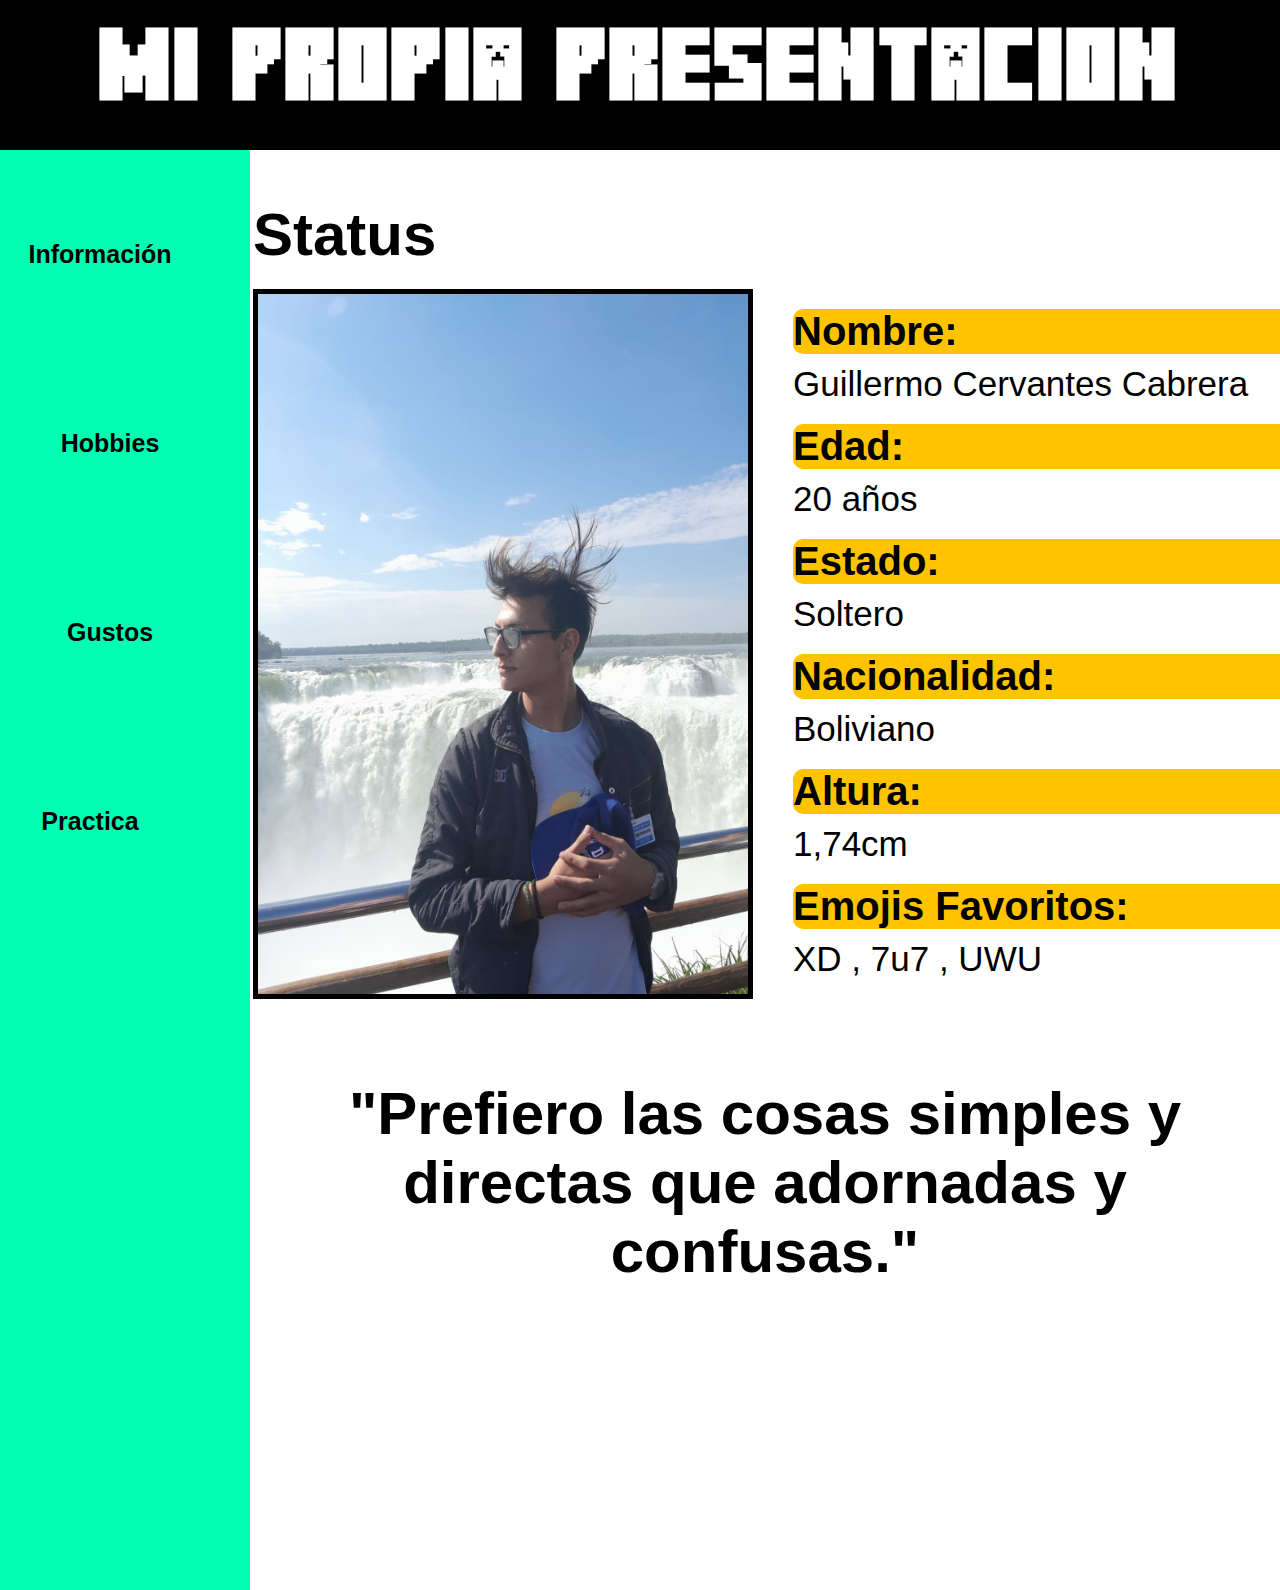
<file: guillermo_cervantes/src/index.html>
<!DOCTYPE html>
<html lang="en">
<head>
    <meta charset="UTF-8">
    <meta http-equiv="X-UA-Compatible" content="IE=edge">
    <meta name="viewport" content="width=device-width, initial-scale=1.0">
    <title>MY PRESENTATION XD</title>

    <link rel="stylesheet" href="../src/estilos/estilo.css">
</head>

<header class="titulo">
    <h1>Mi propia presentacion</h1>
</header>

<body>
    <section class="barra">
        <div class="rectangulo">
            <div>
                <button>
                    <strong>
                        <a href="../src/Informacion/index.html">Información</a>
                    </strong>
                </button>
            </div>
            <div>
                <button>
                    <strong><a href="../src/hobbies/hobbies.html">Hobbies</a></strong>
                </button>
            </div>
            <div>
                <button>
                    <strong>
                        <a href="../src/gustos/index.html"> Gustos</a>
                    </strong>
                </button>
            </div>
            <div>
                <button>
                    <strong>
                        <a href="../src/Practicas/grid_musica/index.html">Practica</a>
                    </strong>
                </button>
            </div>
        </div>
        <section class="contenido">
            <h2>Status</h2>
            <main class="status">
                <img src="../src/Fotos/foto_guille.jpeg">
                <div class="texto">
                    <h3><strong>Nombre: </strong></h3>
                    <p>Guillermo Cervantes Cabrera</p>
                    <h3><strong>Edad: </strong></h3>
                    <p>20 años</p>
                    <h3><strong>Estado: </strong></h3>
                    <p>Soltero</p>
                    <h3><strong>Nacionalidad: </strong></h3>
                    <p> Boliviano</p>
                    <h3><strong>Altura: </strong></h3>
                    <p>1,74cm</p>
                    <h3><strong>Emojis Favoritos: </strong></h3>
                    <p>XD , 7u7 , UWU</p>
                </div>
            </main>
            <H3 class="frase">
                "Prefiero las cosas simples y directas que adornadas y confusas."
            </H3>
        </section>
    </section>
</body>
</html>
</file>
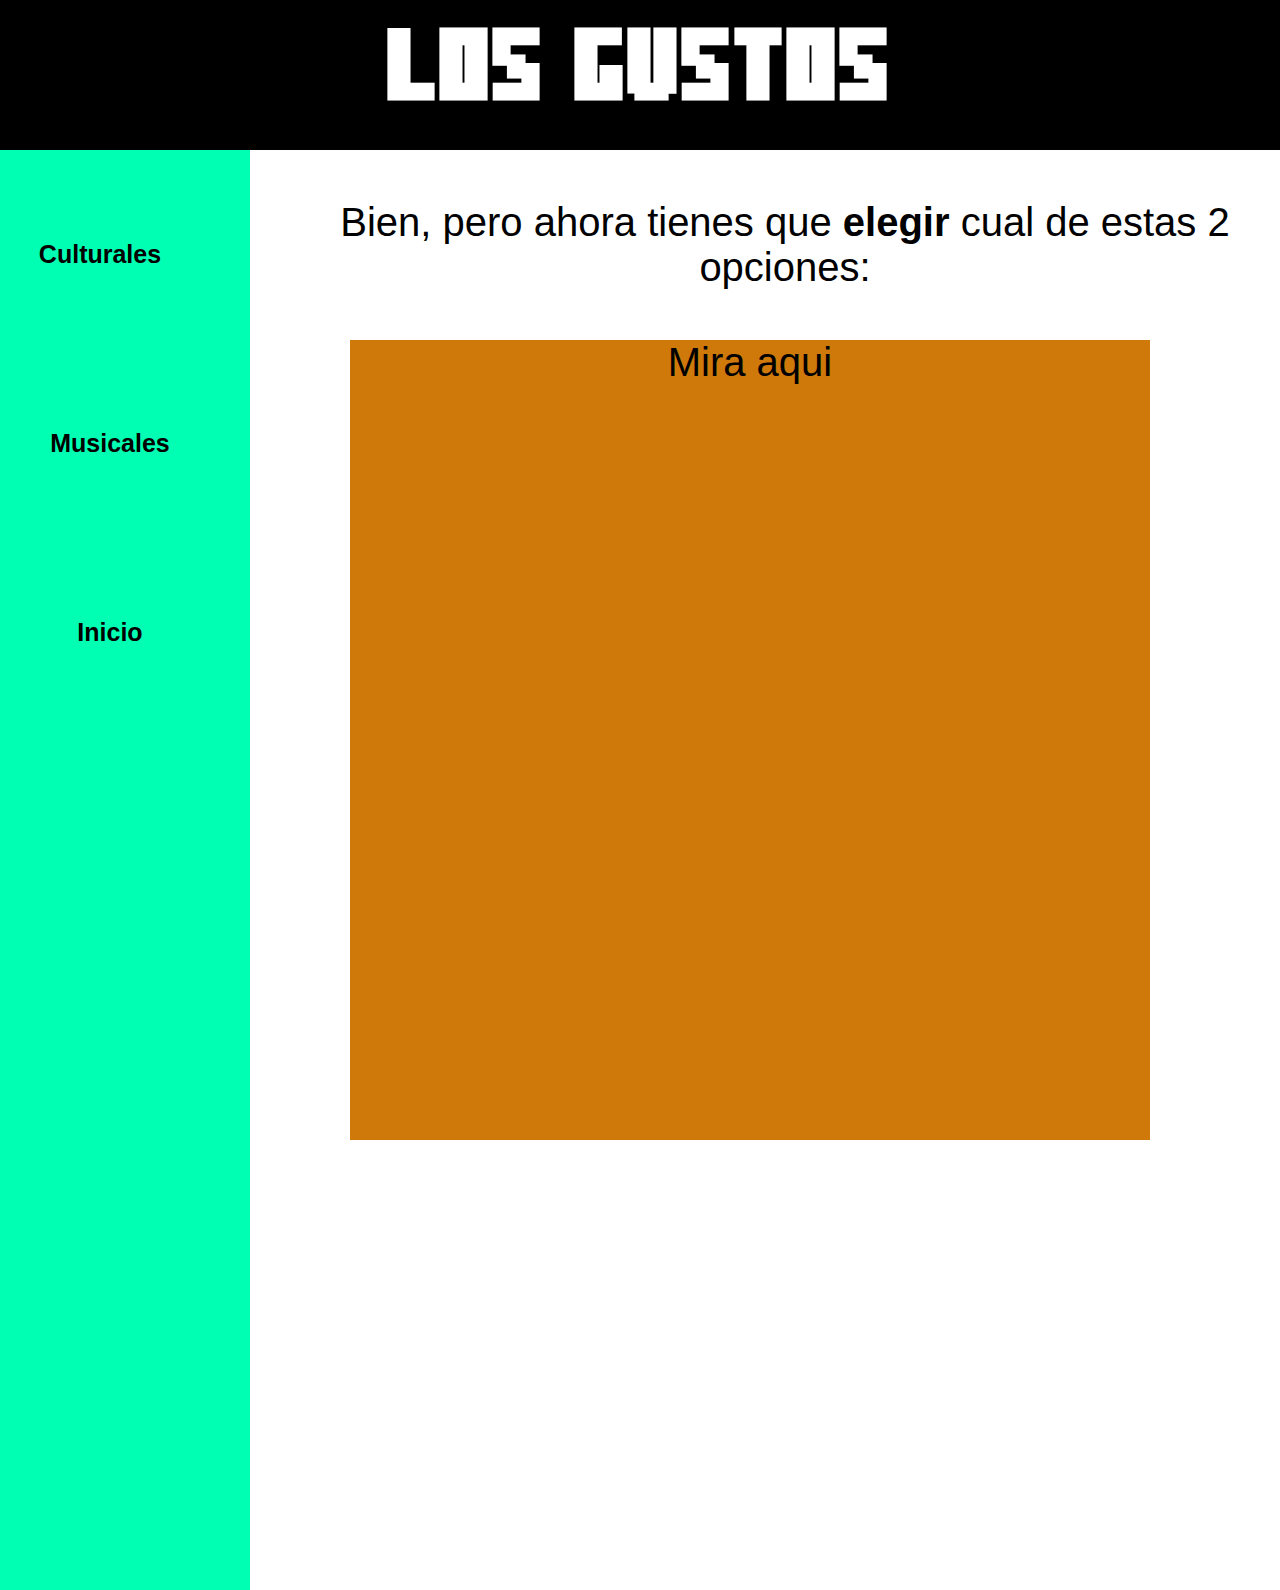
<file: guillermo_cervantes/src/gustos/index.html>
<!DOCTYPE html>
<html lang="en">
<head>
    <meta charset="UTF-8">
    <meta http-equiv="X-UA-Compatible" content="IE=edge">
    <meta name="viewport" content="width=device-width, initial-scale=1.0">
    <title>Hay que rico mis gustos</title>

    <link rel="stylesheet" href="../estilos/estilo.css">
</head>

<header class="titulo">
    <h1>Los gustos</h1>
</header>

<body>
    <section class="barra">
        <div class="rectangulo">
            <div>
                <button>
                    <strong>
                        <a href="../gustos/culturales.html">Culturales</a>
                    </strong>
                </button>
            </div>
            <div>
                <button>
                    <strong>
                        <a href="../gustos/musicales.html"> Musicales</a>
                    </strong>
                </button>
            </div>
            <div>
                <button>
                    <strong>
                        <a href="../../src/index.html"> Inicio</a>
                    </strong>
                </button>
            </div>
        </div>
        <section class="contenido1">
            <main>
                <p>Bien, pero ahora tienes que <strong>elegir</strong> cual de estas 2 opciones:</p>
                <div class="apunta">
                    <p>Mira aqui</p>
                </div>
            </main>
        </section>
    </section>
</body>
</html>
</file>
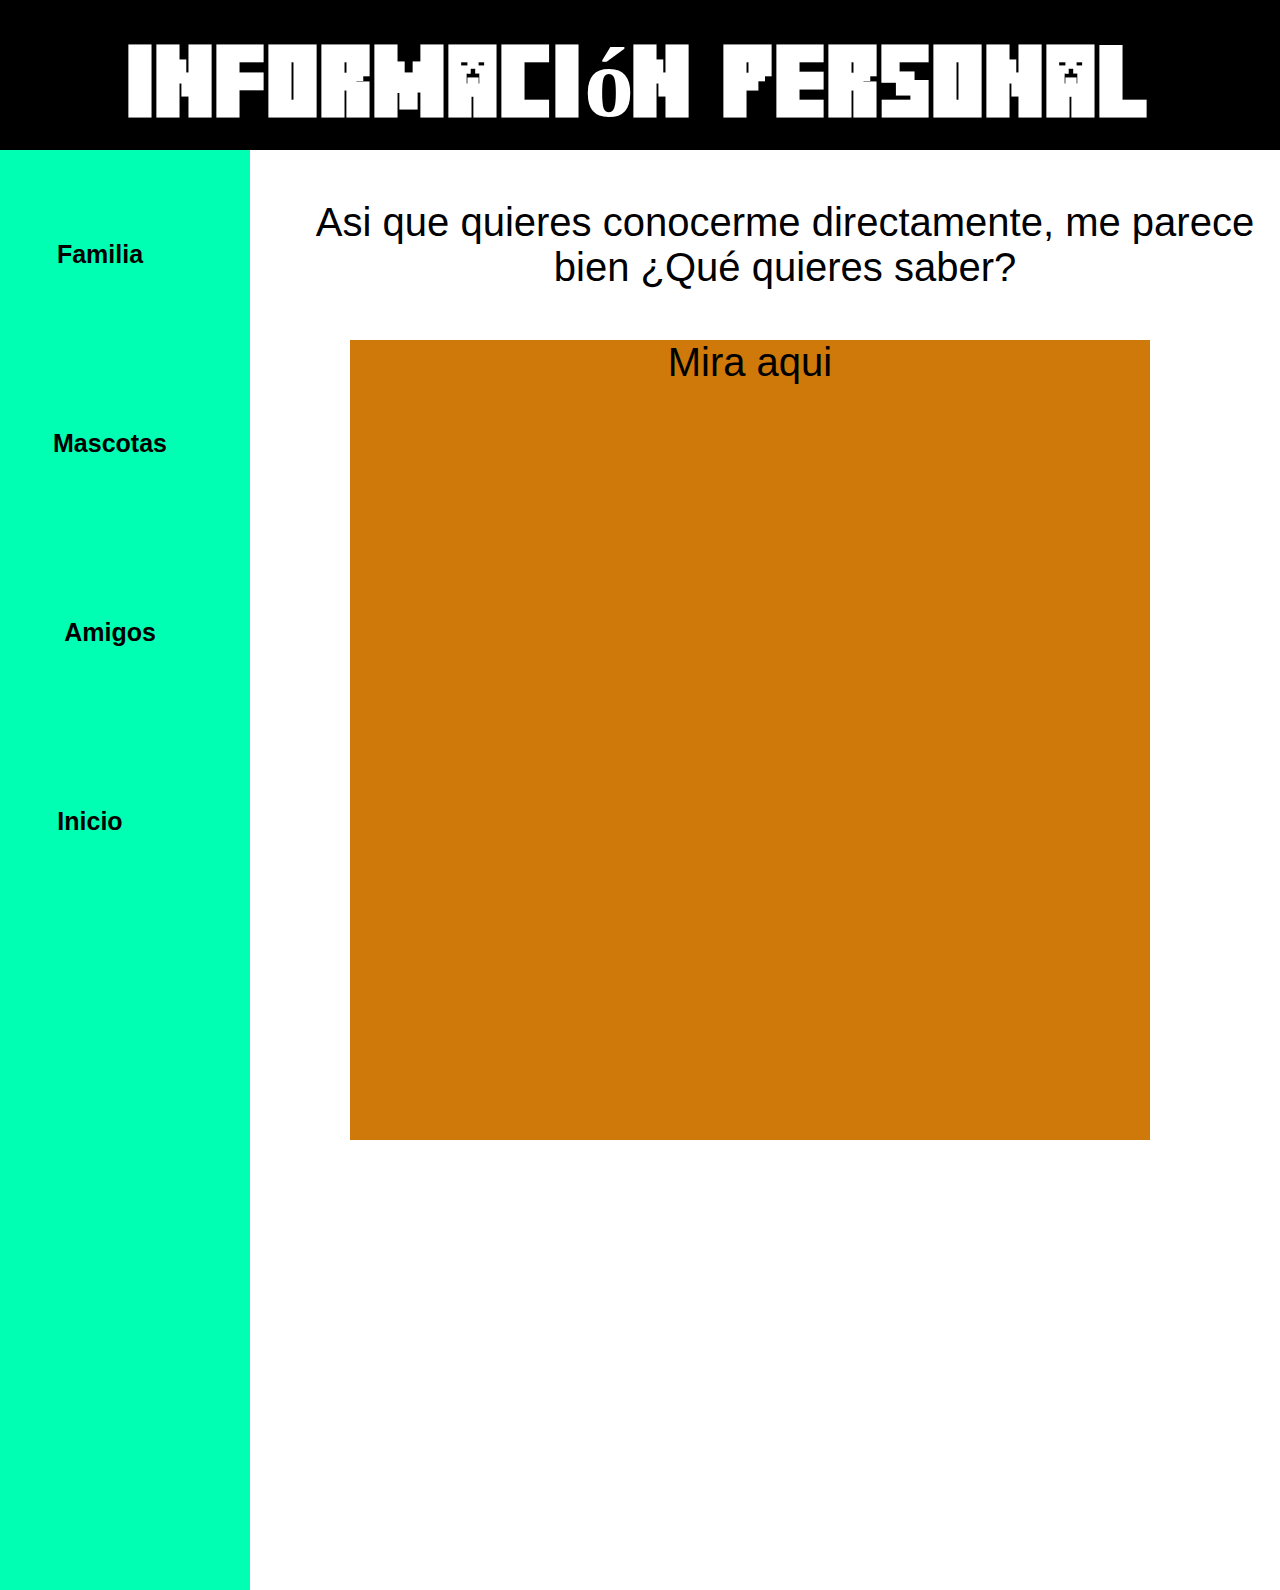
<file: guillermo_cervantes/src/Informacion/index.html>
<!DOCTYPE html>
<html lang="en">
<head>
    <meta charset="UTF-8">
    <meta http-equiv="X-UA-Compatible" content="IE=edge">
    <meta name="viewport" content="width=device-width, initial-scale=1.0">
    <title>Informacion Personal</title>

    <link rel="stylesheet" href="../estilos/estilo.css">
</head>

<header class="titulo">
    <h1>Información personal</h1>
</header>

<body>
    <section class="barra">
        <div class="rectangulo">
            <div>
                <button>
                    <strong>
                        <a href="../Informacion/familia.html">Familia</a>
                    </strong>
                </button>
            </div>
            <div>
                <button>
                    <strong><a href="../Informacion/mascotas.html">Mascotas</a></strong>
                </button>
            </div>
            <div>
                <button>
                    <strong>
                        <a href="../Informacion/amigos.html"> Amigos</a>
                    </strong>
                </button>
            </div>
            <div>
                <button>
                    <strong>
                        <a href="../../src/index.html"> Inicio</a>
                    </strong>
                </button>
            </div>
        </div>
        <section class="contenido1">
            <main>
                <p>Asi que quieres conocerme directamente, me parece bien ¿Qué quieres saber?</p>
                <div class="apunta">
                    <p>Mira aqui</p>
                </div>
            </main>
        </section>
    </section>
</body>
</html>
</file>
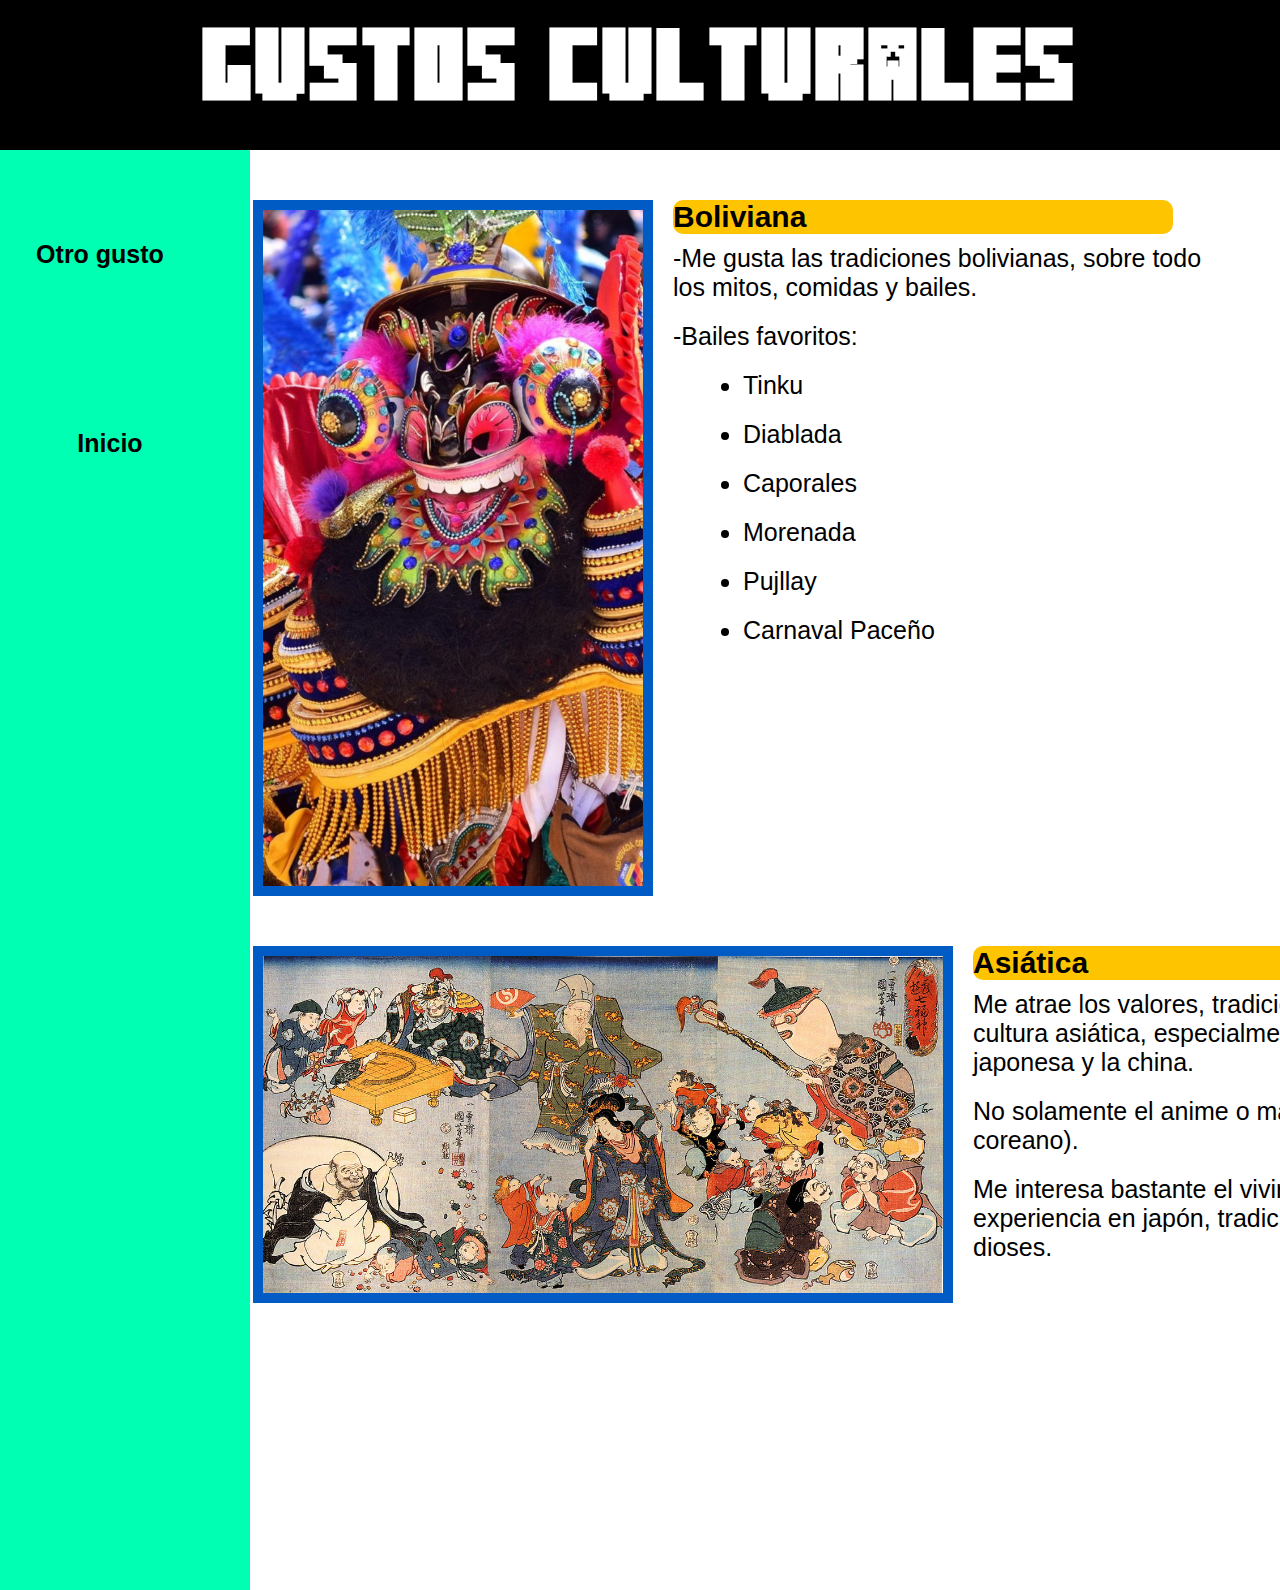
<file: guillermo_cervantes/src/gustos/culturales.html>
<!DOCTYPE html>
<html lang="en">
<head>
    <meta charset="UTF-8">
    <meta http-equiv="X-UA-Compatible" content="IE=edge">
    <meta name="viewport" content="width=device-width, initial-scale=1.0">
    <title>gustos_culturales</title>

    <link rel="stylesheet" href="../estilos/estilo.css">
</head>

<header class="titulo">
    <h1>Gustos Culturales</h1>
</header>

<body>
    <section class="barra">
        <div class="rectangulo">
            <div>
                <button>
                    <strong>
                        <a href="../gustos/index.html">Otro gusto</a>
                    </strong>
                </button>
            </div>
            <div>
                <button>
                    <strong><a href="../../src/index.html">Inicio</a></strong>
                </button>
            </div>
        </div>
        <section class="contenido">
            <main class="cultural">
                <div class="grupo">
                    <img class="moreno" src="../Fotos/día_de_la_morenada.jpg" alt="">
                    <div class="texto">
                        <h3>Boliviana</h3>
                        <p>-Me gusta las tradiciones bolivianas, sobre todo los mitos, comidas y bailes.</p>
                        <p>-Bailes favoritos: </p>
                        <ul>
                            <li>Tinku</li>
                            <li>Diablada</li>
                            <li>Caporales</li>
                            <li>Morenada</li>
                            <li>Pujllay</li>
                            <li>Carnaval Paceño</li>
                        </ul>
                    </div>
                </div>
                          
                <div class="grupo">
                    <img class="asia" src="../Fotos/Dioses de la fortuna.jpg" alt="">
                    <div class="texto">
                        <h3>Asiática</h3>
                        <p>Me atrae los valores, tradiciones de la cultura asiática, especialmente la japonesa y la china.</p>
                        <p>No solamente el anime o manhwa(comic coreano).</p>
                        <p>Me interesa bastante el vivir verdadera experiencia en japón, tradiciones y dioses.</p>
                    </div>      
                </div>
            </main>
        </section>
    </section>
</body>
</html>
</file>
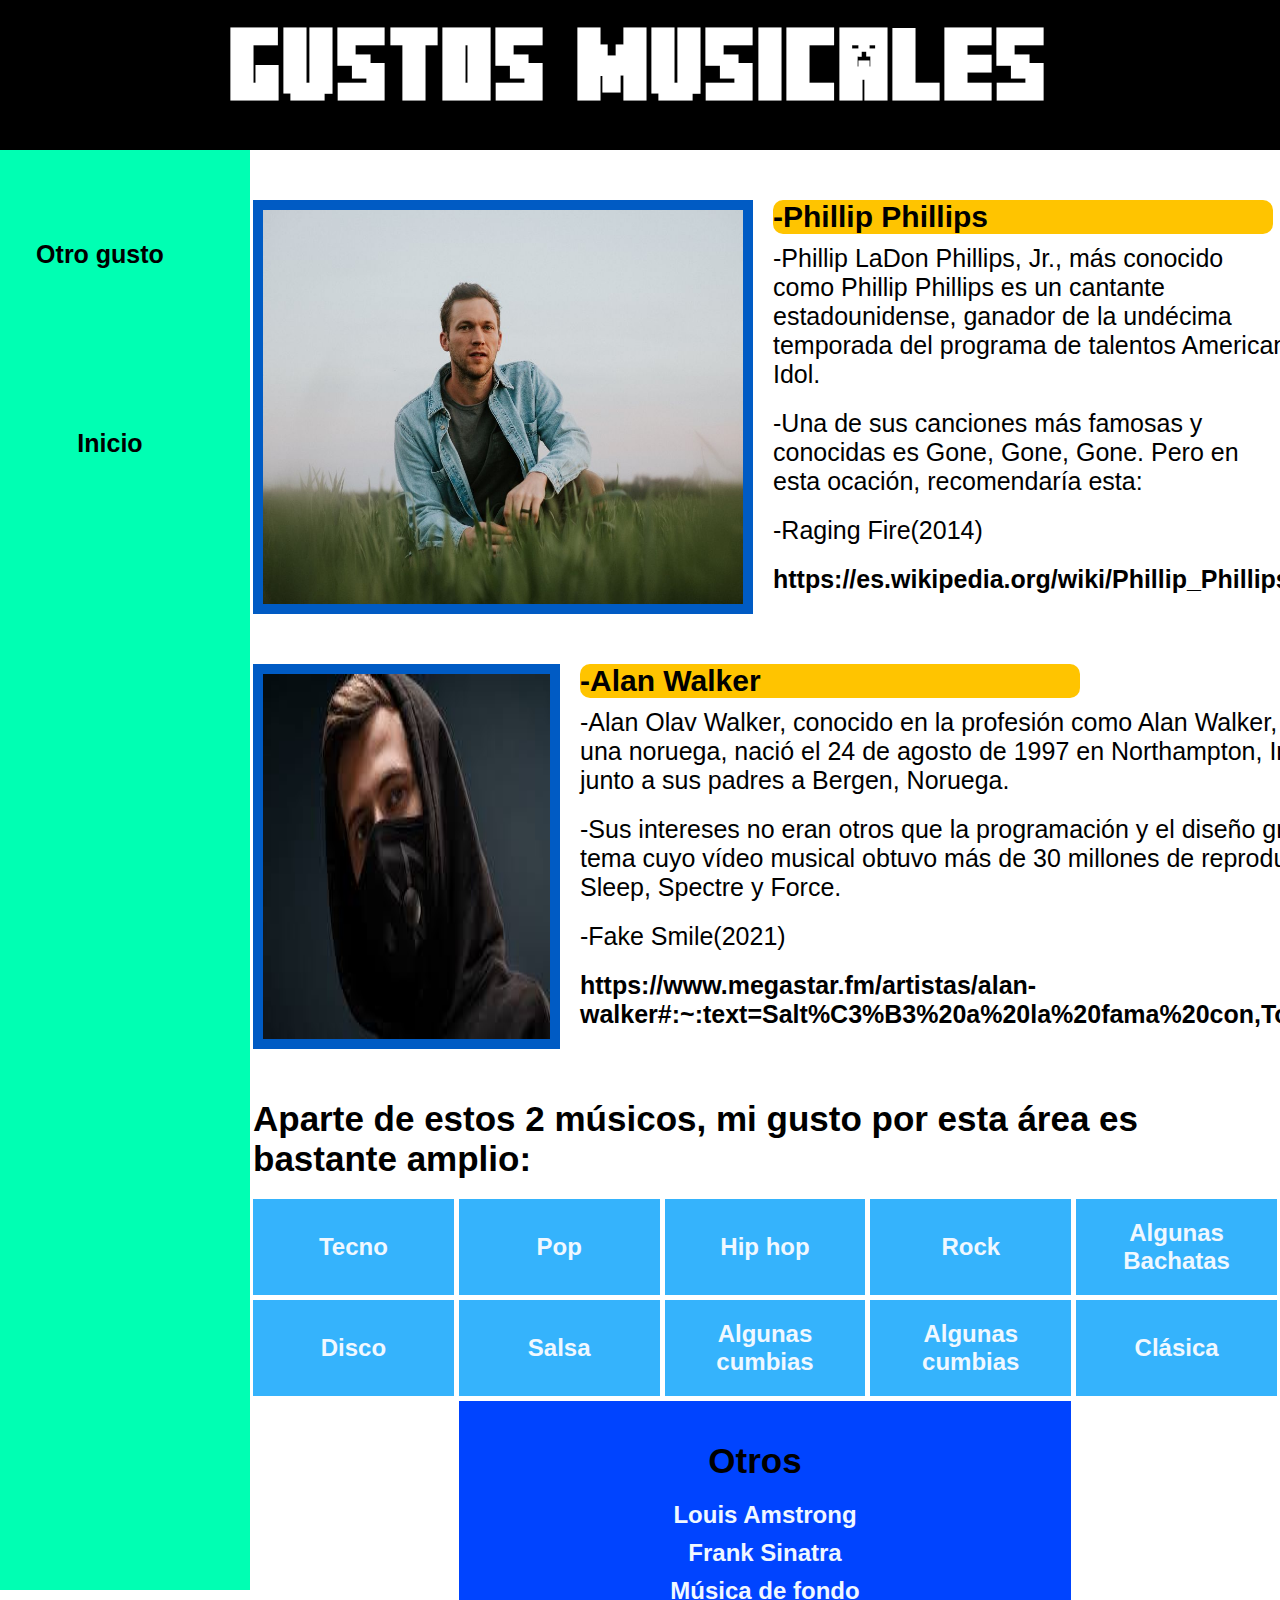
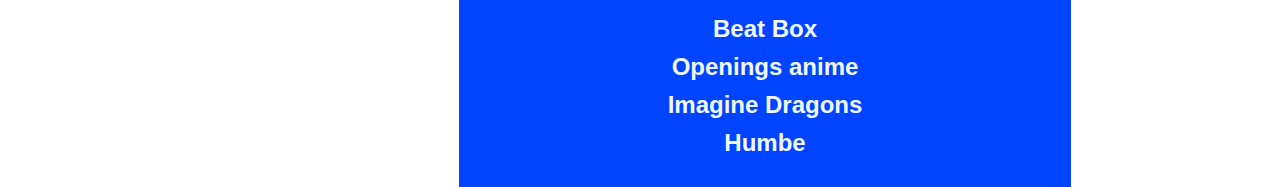
<file: guillermo_cervantes/src/gustos/musicales.html>
<!DOCTYPE html>
<html lang="en">
<head>
    <meta charset="UTF-8">
    <meta http-equiv="X-UA-Compatible" content="IE=edge">
    <meta name="viewport" content="width=device-width, initial-scale=1.0">
    <title>gustos_musicales</title>

    <link rel="stylesheet" href="../estilos/estilo.css">
</head>

<header class="titulo">
    <h1>Gustos Musicales</h1>
</header>

<body>
    <section class="barra">
        <div class="rectangulo">
            <div>
                <button>
                    <strong>
                        <a href="../gustos/index.html">Otro gusto</a>
                    </strong>
                </button>
            </div>
            <div>
                <button>
                    <strong>
                        <a href="../../src/index.html"> Inicio</a>
                    </strong>
                </button>
            </div>
        </div>
        <section class="contenido">
            <main class="musical">
                    <div class="grupo">
                        <img class="phil" src="../Fotos/Phillip-Phillips-announcement.jpg">
                        <div class="texto">
                            <h3>-Phillip Phillips</h3>
                            <p>-Phillip LaDon Phillips, Jr., más conocido como Phillip Phillips es un cantante estadounidense, ganador de la undécima temporada del programa de talentos American Idol.</p>
                            <p>-Una de sus canciones más famosas y conocidas es Gone, Gone, Gone. Pero en esta ocación, recomendaría esta: </p>
                            <p>-Raging Fire(2014)</p></li>
                            <p><strong>https://es.wikipedia.org/wiki/Phillip_Phillips</strong></p>
                        </div>
                    </div>
                    
                    <div class="grupo">
                        <img class="alan" src="../Fotos/alan2.jpg">
                        <div class="texto">
                            <h3>-Alan Walker</h3>
                            <p>-Alan Olav Walker, conocido en la profesión como Alan Walker, es DJ y productor, hijo de un británico y de una noruega, nació el 24 de agosto de 1997 en Northampton, Inglaterra. Con dos años de edad se trasladó junto a sus padres a Bergen, Noruega.</p>
                            <p>-Sus intereses no eran otros que la programación y el diseño gráfico. Finalmente Saltó a la fama con Alone, tema cuyo vídeo musical obtuvo más de 30 millones de reproducciones. A este se sumaron Sing Me To Sleep, Spectre y Force.</p>
                            <p>-Fake Smile(2021)</p>
                            <p><strong>https://www.megastar.fm/artistas/alan-walker#:~:text=Salt%C3%B3%20a%20la%20fama%20con,To%20Sleep%2C%20Spectre%20y%20Force.</strong></p>
                        </div>
                    </div>        
            </main>
            <h3>Aparte de estos 2 músicos, mi gusto por esta área es bastante amplio:</h3>
                <section class="grilla1">
                    <div>
                        <a href="https://www.youtube.com/watch?v=yU0tnrEk8H4">Tecno</a>
                    </div>
                    <div>
                        <a href="https://www.youtube.com/watch?v=QNJL6nfu__Q">Pop</a>
                    </div>
                    <div>
                        <a href="https://www.youtube.com/watch?v=nWAGLkyxQG0">Hip hop</a>
                    </div>
                    <div>
                        <a href="https://www.youtube.com/watch?v=v2AC41dglnM">Rock</a>
                    </div>
                    <div>
                        <a href="https://www.youtube.com/watch?v=OST41MmjdTQ">Algunas Bachatas</a>
                    </div>
                    <div>
                        <a href="https://www.youtube.com/watch?v=god7hAPv8f0">Disco</a>
                    </div>
                    <div>
                        <a href="https://www.youtube.com/watch?v=HOXSmcAx8Fo">Salsa</a>
                    </div>
                    <div>
                        <a href="https://www.youtube.com/watch?v=SAsUsZ15RW0">Algunas cumbias</a>
                    </div>
                    <div>
                        <a href="https://www.youtube.com/watch?v=nxXvOEPsE0s">Algunas cumbias</a>
                    </div>
                    <div>
                        <a href="https://www.youtube.com/watch?v=3ZltabzNSDs">Clásica</a>
                    </div>
                    <div>
                        <h3>Otros</h3>
                        <a href="https://www.youtube.com/watch?v=rBrd_3VMC3c&list=RDrBrd_3VMC3c&start_radio=1">Louis Amstrong</a>
                        <a href="https://www.youtube.com/watch?v=ZEcqHA7dbwM">Frank Sinatra</a>
                        <a href="https://www.youtube.com/watch?v=b4eQmzliFt4">Música de fondo</a>
                        <a href="https://www.youtube.com/watch?v=66bFqTcRhlA">Beat Box</a>
                        <a href="https://www.youtube.com/watch?v=2Z9hOlrdjYo">Openings anime</a>
                        <a href="https://www.youtube.com/watch?v=fKopy74weus">Imagine Dragons</a>
                        <a href="https://www.youtube.com/watch?v=e2c8NkNY41U">Humbe</a>
                    </div>
                </section>
        </section>
    </section>
</body>
</html>
</file>
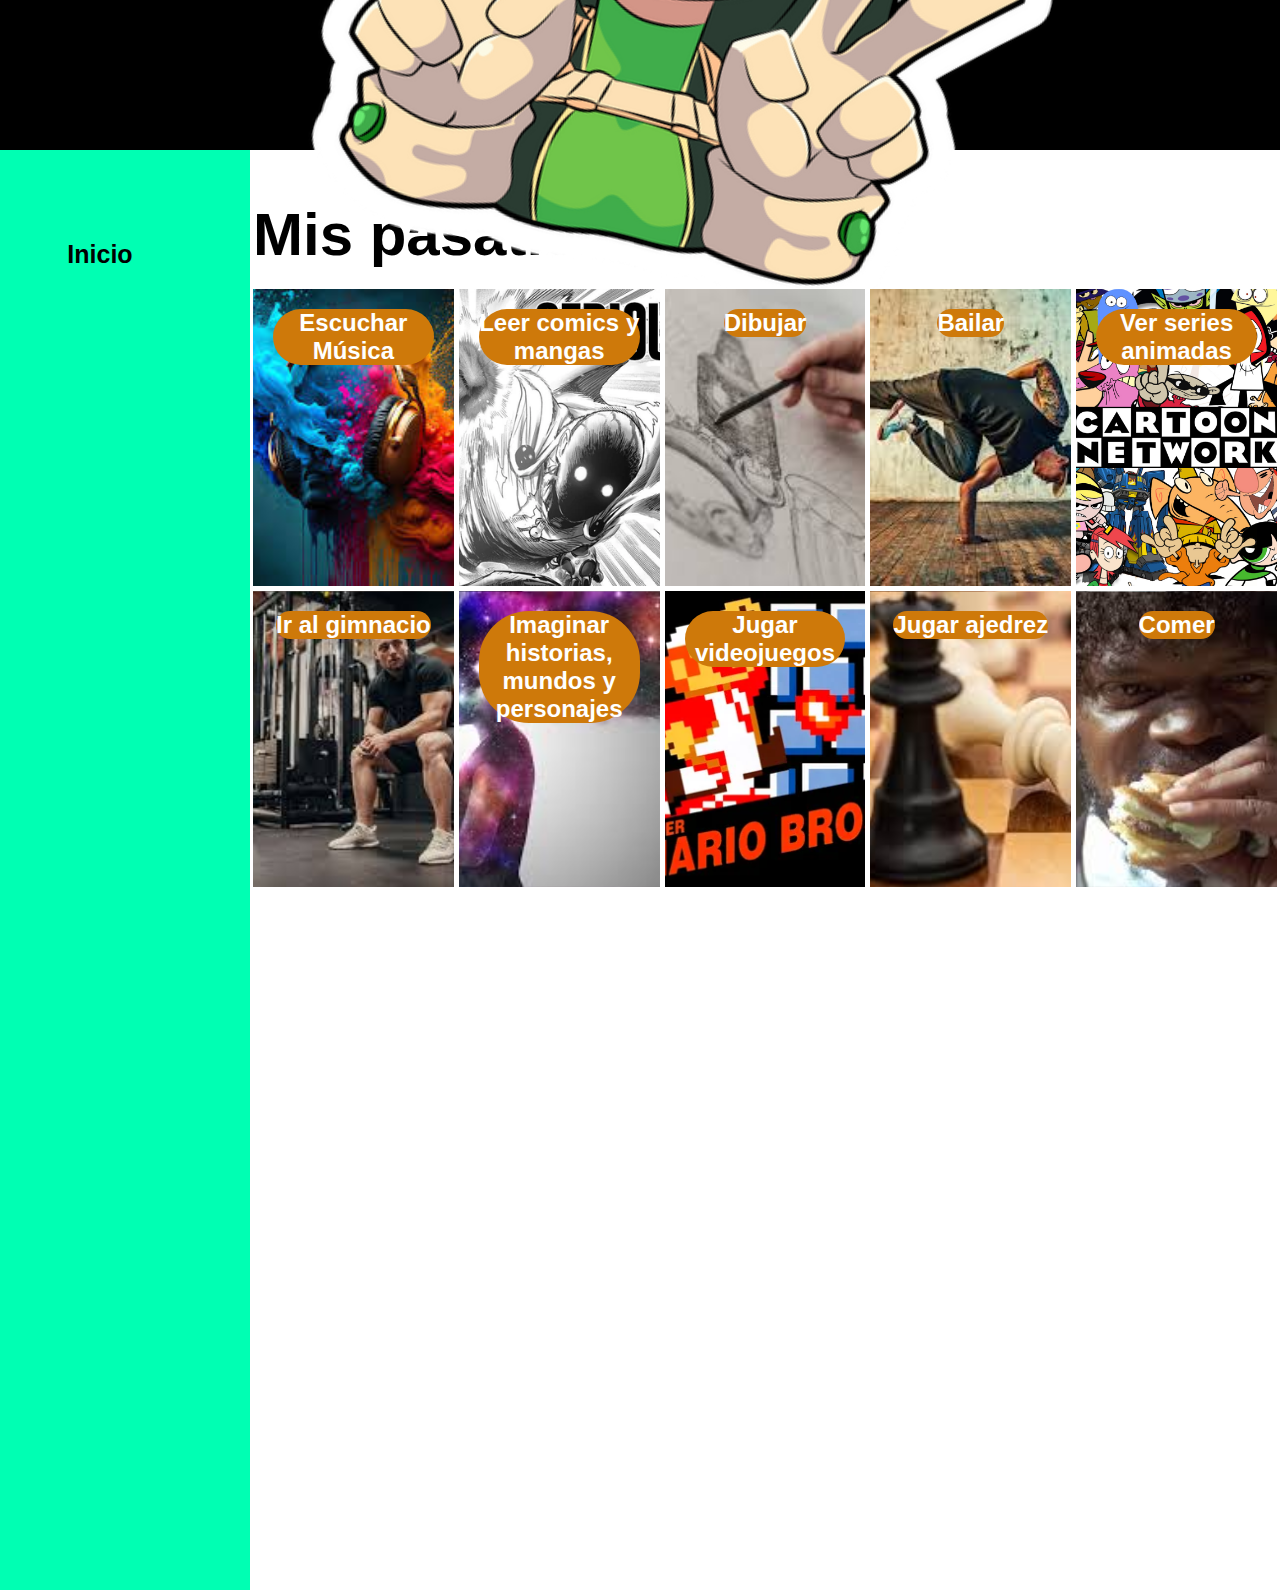
<file: guillermo_cervantes/src/hobbies/hobbies.html>
<!DOCTYPE html>
<html lang="en">
<head>
    <meta charset="UTF-8">
    <meta http-equiv="X-UA-Compatible" content="IE=edge">
    <meta name="viewport" content="width=device-width, initial-scale=1.0">
    <title>Hobiiies</title>

    <link rel="stylesheet" href="../estilos/estilo.css">
</head>

<header class="titulo">
    <h1>Mis hobbies</h1>
</header>

<body>
    <section class="barra">
        <div class="rectangulo">
            <div>
                <button>
                    <strong>
                        <a href="../../src/index.html"> Inicio</a>
                    </strong>
                </button>
            </div>
        </div>
        <section class="contenido">
            <h2>Mis pasatiempos son:</h2>
            <main class="hobbies">
                <section class="grilla">
                    <div>
                        <p>Escuchar Música</p>
                    </div>
                    <div>
                        <p>Leer comics y mangas</p> 
                    </div>
                    <div>
                        <p>Dibujar</p> 
                    </div>
                    <div>
                        <p>Bailar</p>
                    </div>
                    <div>
                        <p>Ver series animadas</p>
                    </div>
                    <div>
                        <p>Ir al gimnacio</p>
                    </div>
                    <div>
                        <p>Imaginar historias, mundos y personajes</p>
                    </div>
                    <div>
                        <p>Jugar videojuegos</p>
                    </div>
                    <div>
                        <p>Jugar ajedrez</p>
                    </div>
                    <div>
                        <p>Comer</p>
                    </div>
                </section>
            </main>
            <img class="sticker" src="../Fotos/kero.png" alt="">
        </section>
    </section>
</body>
</html>
</file>
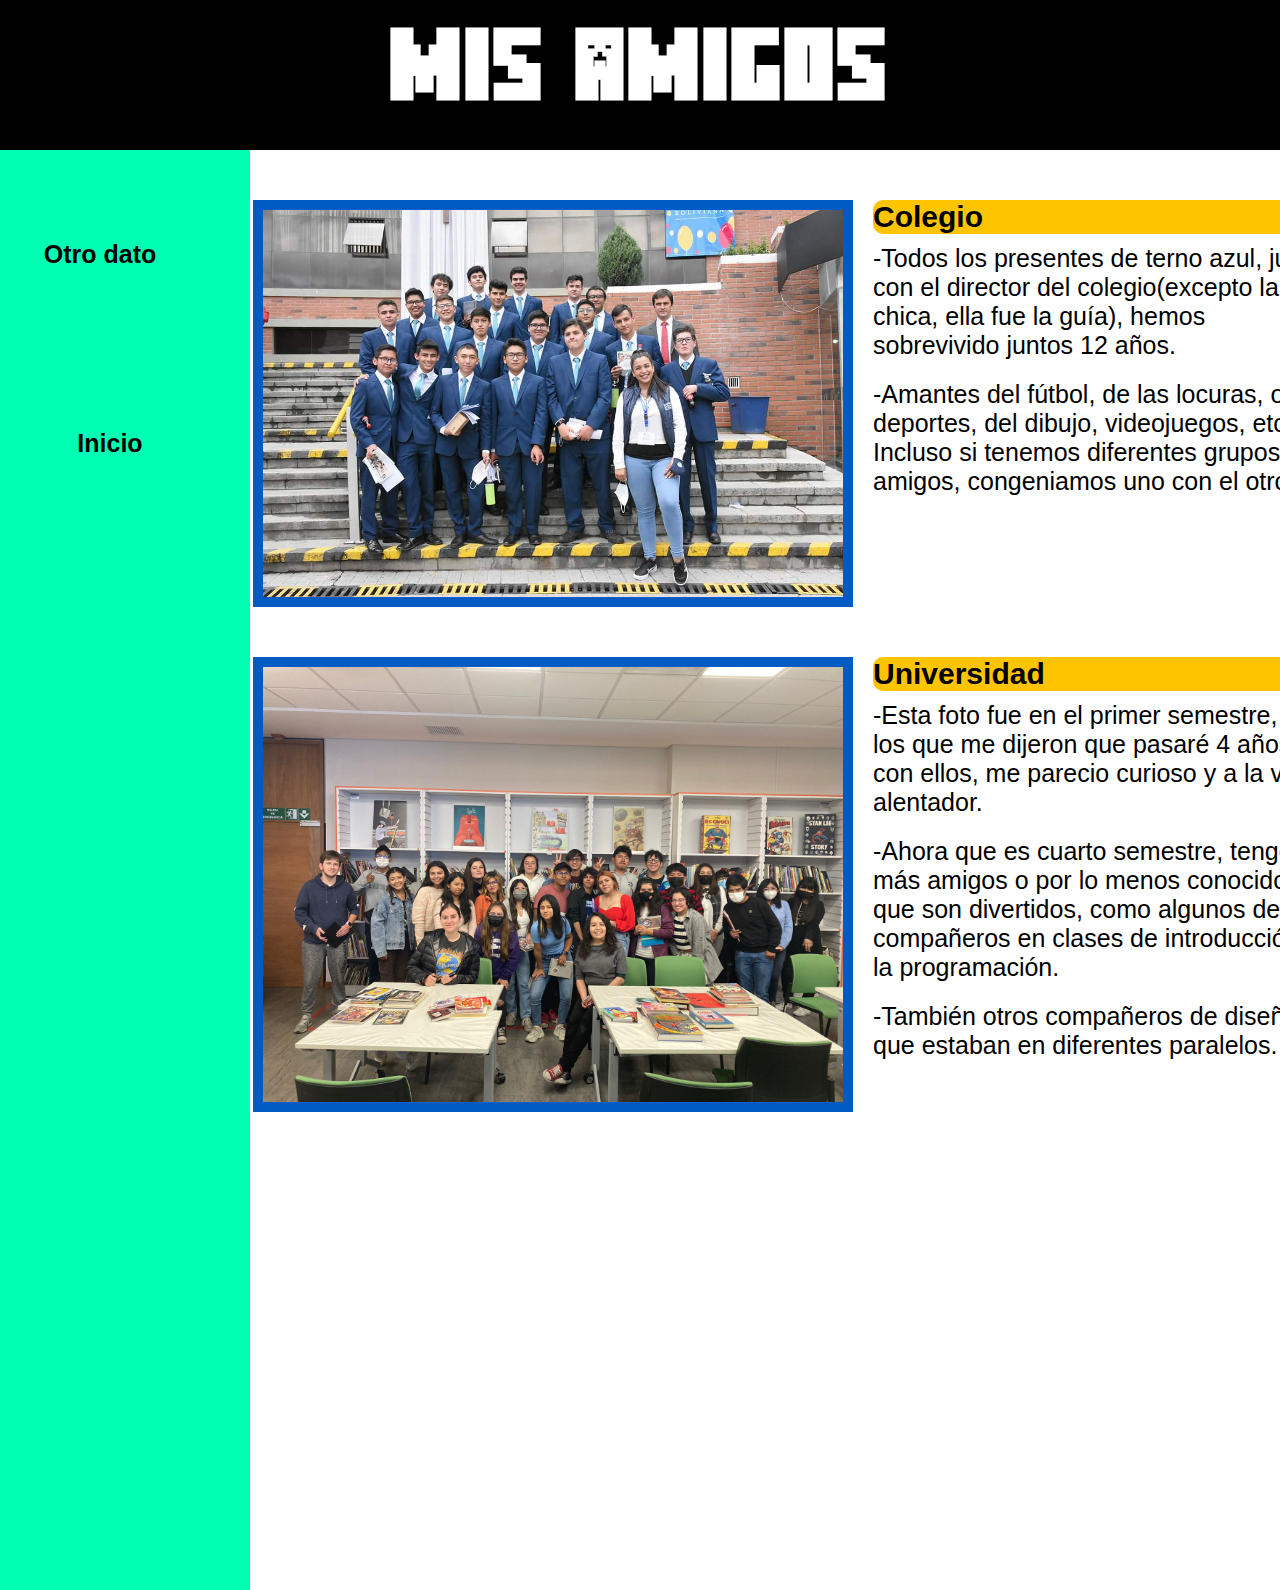
<file: guillermo_cervantes/src/Informacion/amigos.html>
<!DOCTYPE html>
<html lang="en">
<head>
    <meta charset="UTF-8">
    <meta name="viewport" content="width=device-width, initial-scale=1.0">
    <title>Amiguitos</title>

    <link rel="stylesheet" href="../estilos/estilo.css">
</head>

<header class="titulo">
    <h1>Mis Amigos</h1>
</header>

<body>
    <section class="barra">
        <div class="rectangulo">
            <div>
                <button>
                    <strong>
                        <a href="../Informacion/index.html">Otro dato</a>
                    </strong>
                </button>
            </div>
            <div>
                <button>
                    <strong>
                        <a href="../../src/index.html"> Inicio</a>
                    </strong>
                </button>
            </div>
        </div>
        <section class="contenido">
            <main class="amigos">
                <div class="grupo">
                    <img class="image1" src="../Fotos/Amigos de cole.jpeg" alt="">
                    <div class="texto">
                        <h3>Colegio</h3>
                        <p>-Todos los presentes de terno azul, junto con el director del colegio(excepto la chica, ella fue la guía), hemos sobrevivido juntos 12 años.</p>
                        <p>-Amantes del fútbol, de las locuras, otros deportes, del dibujo, videojuegos, etc. Incluso si tenemos diferentes grupos de amigos, congeniamos uno con el otro.</p>
                    </div>
                </div>
                
                <div class="grupo">
                    <img class="image1" src="../Fotos/Amigos de u.jpeg" alt="">
                    <div class="texto">
                        <h3>Universidad</h3>
                        <p>-Esta foto fue en el primer semestre, con los que me dijeron que pasaré 4 años con ellos, me parecio curioso y a la vez alentador.</p>
                        <p>-Ahora que es cuarto semestre, tengo más amigos o por lo menos conocidos que son divertidos, como algunos de mis compañeros en clases de introducción a la programación.</p>
                        <p>-También otros compañeros de diseño que estaban en diferentes paralelos.</p>
                    </div>
                </div>
            </main>
        </section>
    </section>
</body>
</html>
</file>
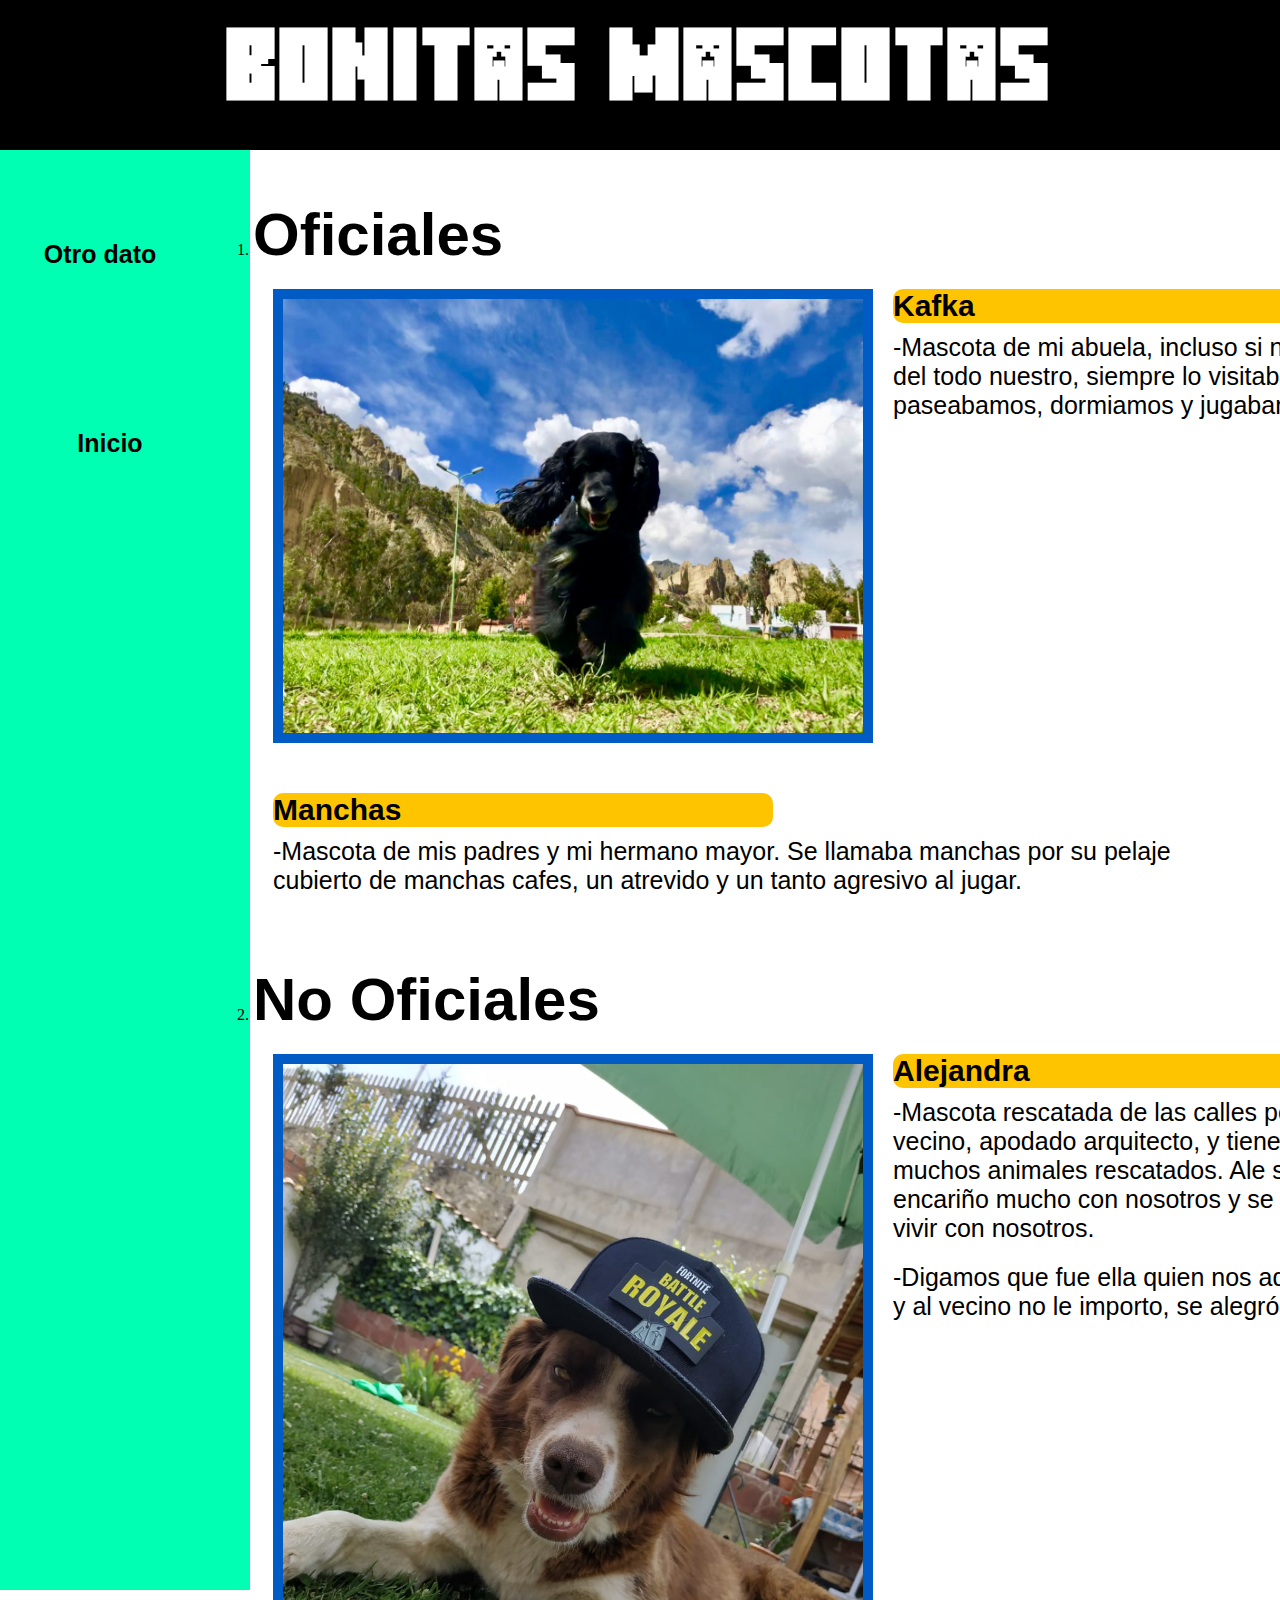
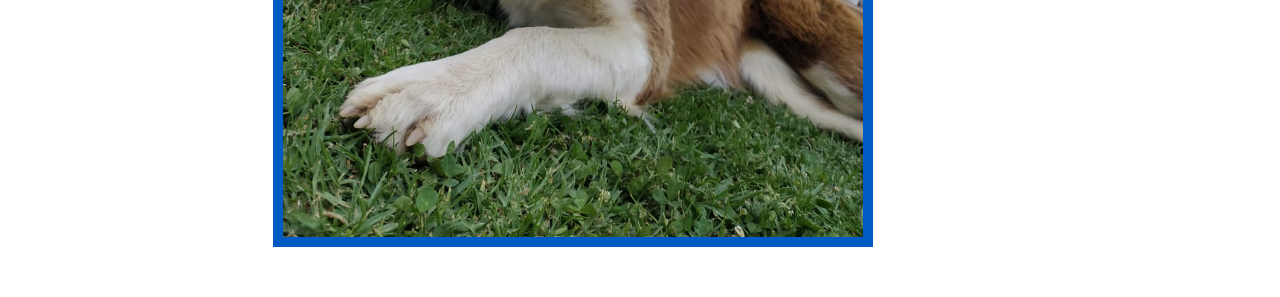
<file: guillermo_cervantes/src/Informacion/mascotas.html>
<!DOCTYPE html>
<html lang="en">
<head>
    <meta charset="UTF-8">
    <meta name="viewport" content="width=device-width, initial-scale=1.0">
    <title>Mascotas</title>

    <link rel="stylesheet" href="../estilos/estilo.css">
</head>

<header class="titulo">
    <h1>Bonitas Mascotas</h1>
</header>

<body>
    <section class="barra">
        <div class="rectangulo">
            <div>
                <button>
                    <strong>
                        <a href="../Informacion/index.html">Otro dato</a>
                    </strong>
                </button>
            </div>
            <div>
                <button>
                    <strong>
                        <a href="../../src/index.html"> Inicio</a>
                    </strong>
                </button>
            </div>
        </div>
        <section class="contenido">
            <main class="mascotas">
                <ol>
                    <li>
                        <h2> Oficiales </h2>
                    </li>
                    <div class="grupo">
                        <img class="kafka" src="../Fotos/Kafka.jpg" alt="">
                        <div class="texto">
                            <h3>Kafka</h3>
                            <p>-Mascota de mi abuela, incluso si no era del todo nuestro, siempre lo visitabamos, paseabamos, dormiamos y jugabamos.</p>
                        </div>
                    </div>
                    
                    
                    <div class="grupo">
                        <div class="texto">
                            <h3>Manchas</h3>
                            <p>-Mascota de mis padres y mi hermano mayor. Se llamaba manchas por su pelaje cubierto de manchas cafes, un atrevido y un tanto agresivo al jugar.</p>
                        </div>
                    </div>
                
                    <li><h2> No Oficiales </h2></li>
                    
                    <div class="grupo">
                        <img class="ale" src="../Fotos/Ale.jpg" alt="">
                        <div class="texto">
                            <h3>Alejandra</h3>
                            <p>-Mascota rescatada de las calles por un vecino, apodado arquitecto, y tiene muchos animales rescatados. Ale se encariño mucho con nosotros y se vino a vivir con nosotros.</p>
                            <p>-Digamos que fue ella quien nos adopto y al vecino no le importo, se alegró.</p>
                        </div>
                    </div>
                </ol>
            </main>
        </section>
    </section>
</body>
</html>
</file>
<file: guillermo_cervantes/src/estilos/estilo.css>
*{
    margin: 0;
    padding: 0;
    box-sizing: border-box;
}

@font-face {
    font-family: 'Minecraft';
    src: url('../tipografias/minecrafter-ma3dw.ttf') format('truetype');
}


body{
    background: rgb(255, 255, 255);
}

.titulo {
    background-color: rgb(0, 0, 0);
    height: 150px;
    padding: 25px;
    color: rgb(255, 255, 255);
    justify-content: center;
    align-items: center;
    font-family: 'Minecraft'; 
    text-align: center;
    font-size: 50px;
}

h2{
    margin-bottom: 20px;
    font-size: 60px;
    font-family: sans-serif;
}

.barra{
    display: flex;
}

.barra .rectangulo{
    width: 100%;
    max-width: 250px;
    height: 160vh; 
    background: rgb(0, 255, 179);
    display: flex;
    flex-direction: column;
}

.barra .rectangulo div{
    margin: 20px 20px 30px 0;
    text-align: center;
}

.barra .rectangulo div:nth-child(1){
    margin-top: 50px;
    margin-left: 20px;
}

.barra .rectangulo div:nth-child(2){
    margin-left: 40px;
}

.barra .rectangulo div:nth-child(3){
    margin-left: 40px;
}

.rectangulo div button{
    margin: 40px;
    width: 150px;
    margin-bottom: 70px;
    margin-left: -10px;
    background: rgb(0, 255, 179);
    border: rgb(0, 255, 179);
    text-align: center;
}

.barra .rectangulo div button strong a{
    font-family: sans-serif;
    color: black;
    font-size: 25px;
    margin-bottom: 10px;
    display: contents;
} 

.barra .rectangulo div button:hover{
    width: 300px;
    height: 35px;
    border-radius: 10px;
    color: rgb(0, 0, 0);
    background: rgb(255, 255, 255);
}

.contenido{ 
    margin: 0 auto;
    margin-top: 50px;
    width: 80%;
}

.contenido .status {
    display: flex;
    font-family: sans-serif;
}
  
.contenido .status img {
    margin-right: 10px; 
    width: 500px; 
    border: 5px solid black;
}
  
.contenido .status .texto {
    flex: 1;
    margin-left: 30px;
}

.contenido .status .texto h3{
    font-size: 40px;
    background-color: rgb(255, 196, 0);
    border-radius: 10px;
    width: 500px;
    margin-bottom: 10px;
    color: rgb(0, 0, 0);
}

.contenido .frase{
    text-align: center;
    margin: 60px auto; 
    margin-top: 80px;
    width: 100%;
    font-size: 60px;
}

.contenido .status .texto p{
    font-size: 35px;
    margin-bottom: 20px;
}

p{
    color: black;
}

.image1{
    width: 500px; 
}

/*-----------------------------------------------*/
.imagefamily{
    width: 800px; 
    align-content: center;
    justify-content: center;
}

.contenido .family{
    display: flex;
    font-family: sans-serif;
}

.contenido .family .texto{
    margin-left: 30px;
}

.advertencia{
    margin: 30px 60px 40px 0;
    font-size: 50px;
    font-family: sans-serif;
}

.contenido .emperador{
    text-align: center;
    color: red
}

.contenido .emperador img{
    width: 500px;
    border: 30px solid black;
}

.contenido .family .texto h3{
    font-size: 40px;
    background-color: rgb(255, 196, 0);
    border-radius: 10px;
    width: 500px;
    margin-bottom: 10px;
    color: rgb(0, 0, 0);
}

.contenido .family .texto p{
    font-size: 35px;
    margin-bottom: 20px;
    margin-right: 40px;
}

.comentario1{
    position: absolute;
    padding: 20px;
    font-size: 40px;
    font-family: sans-serif;
    background-color: rgb(94, 57, 9);
    width: 200px;
    height: 200px;
    margin: -600px 0 0 600px;
    z-index: 1;
}

.comentario1 p{
    color: white;
}

.comentario2{
    position: absolute;
    padding: 20px;
    font-size: 60px;
    background-color: rgb(165, 42, 42);
    width: 500px;
    z-index: 2;
    margin: -200px 0 0 1225px;
}

.comentario2 p{
    color: white;
}


/*-----------------------------------------------*/
.contenido .amigos{
    display: block;
}

.contenido .amigos .grupo{
    display: flex;
    margin-bottom: 50px;
}

.contenido .amigos .texto h3{
    font-size: 30px;
    background-color: rgb(255, 196, 0);
    border-radius: 10px;
    width: 500px;
    margin: 0 0 10px 20px;
    color: rgb(0, 0, 0);
}

.contenido .amigos .texto p{
    font-size: 25px;
    margin: 0 20px 20px 20px;
    margin-bottom: 20px;
    margin-right: 40px;
    font-family: sans-serif
}

.contenido .amigos .image1{
    width: 600px;
}

/*-----------------------------------------------*/

.contenido .mascotas{
    display: block;
}

.contenido .mascotas .grupo{
    display: flex; 
    margin-bottom: 50px
}

.contenido .mascotas .grupo h3{
    font-size: 30px;
    background-color: rgb(255, 196, 0);
    border-radius: 10px;
    width: 500px;
    margin: 0 0 10px 20px;
    color: rgb(0, 0, 0);
}

.contenido .mascotas .grupo p{
    font-size: 25px;
    margin: 0 20px 20px 20px;
    margin-bottom: 20px;
    margin-right: 40px;
    font-family: sans-serif;
}

.kafka{
    width: 600px;
    margin: 0 0 0 20px;
}

.ale{
    width: 600px;
    margin: 0 0 0 20px;
}


/*----------------------------------------------------------*/
.contenido .hobbies .grilla {
    height: 100vh;
    display: grid;
    gap: 5px;
    grid-template-columns: repeat(5, 1fr);
    grid-template-rows: 1fr 1fr 1fr;
}

.contenido .hobbies .grilla div {
    background-color: #797979;
    padding: 20px;
    font-weight: bold;
    font-size: 24px;
    font-family: sans-serif;
    align-items: center;
    justify-items: center;
    text-align: center;
    z-index: 1;
}

.contenido .hobbies .grilla div p{
    background-color: #ce790a;
    border-radius: 50px;
    color: white;
}

.contenido .hobbies .grilla div:nth-child(1){
    background-image: url('../Fotos/musica.jfif');
    background-position: center;
    background-size: cover;
}

.contenido .hobbies .grilla div:nth-child(2){
    background-image: url('../Fotos/manga.webp');
    background-position: center;
    background-size: cover;
}

.contenido .hobbies .grilla div:nth-child(3){
    background-image: url('../Fotos/dibujar.jfif');
    background-position: center;
    background-size: cover;
}

.contenido .hobbies .grilla div:nth-child(4){
    background-image: url('../Fotos/baile.jfif');
    background-position: center;
    background-size: cover;
}

.contenido .hobbies .grilla div:nth-child(5){
    background-image: url('../Fotos/series_animadas.jpg');
    background-position: center;
    background-size: cover;
}

.contenido .hobbies .grilla div:nth-child(6){
    background-image: url('../Fotos/gym.jfif');
    background-position: center;
    background-size: cover;
}

.contenido .hobbies .grilla div:nth-child(7){
    background-image: url('../Fotos/imaginacion.jfif');
    background-position: center;
    background-size: cover;
}

.contenido .hobbies .grilla div:nth-child(8){
    background-image: url('../Fotos/videojuegos.webp');
    background-position: center;
    background-size: cover;
}

.contenido .hobbies .grilla div:nth-child(9){
    background-image: url('../Fotos/ajedrez.jfif');
    background-position: center;
    background-size: cover;
}

.contenido .hobbies .grilla div:nth-child(10){
    background-image: url('../Fotos/comer.jfif');
    background-position: center;
    background-size: cover;
}

.sticker{
    position: absolute;
    border: none;
    margin-top: -1700px;
    right: 200px;
    width: 800px;
    transform: rotate(15deg);
    z-index: 0;
}

/*----------------------------------------------------------*/

.contenido .cultural{
    display: block;
}

.contenido .cultural .grupo{
    display: flex; 
    margin-bottom: 50px
}

.contenido .cultural .grupo h3{
    font-size: 30px;
    background-color: rgb(255, 196, 0);
    border-radius: 10px;
    width: 500px;
    margin: 0 0 10px 20px;
    color: rgb(0, 0, 0);
}

.contenido .cultural .grupo p{
    font-size: 25px;
    margin: 0 20px 20px 20px;
    margin-bottom: 20px;
    margin-right: 40px;
    font-family: sans-serif;
}

.moreno, .asia{
    width: 400px;
}

.asia{
    width: 700px;
}

.contenido .cultural .grupo .texto ul li{
    font-size: 25px;
    margin: 0 20px 20px 90px;
    margin-bottom: 20px;
    margin-right: 40px;
    font-family: sans-serif;
}

/*----------------------------------------------------------*/

.contenido .musical{
    display: block;
}

.contenido .musical .grupo{
    display: flex;
    margin-bottom: 50px;
}

.contenido .musical .texto h3{
    font-size: 30px;
    background-color: rgb(255, 196, 0);
    border-radius: 10px;
    width: 500px;
    margin: 0 0 10px 20px;
    color: rgb(0, 0, 0);
}

.contenido .musical .texto p{
    font-size: 25px;
    margin: 0 20px 20px 20px;
    margin-bottom: 20px;
    margin-right: 40px;
    font-family: sans-serif
}

.phil{
    display: flex;
    width: 500px;
}

.alan{
    display: flex;
    width: 700px;
}

.contenido h3{
    margin: 20px 20px 20px 0;
    font-family: sans-serif;
    font-size: 35px;
}

.contenido .grilla1 {
    height: 50vh;
    display: grid;
    gap: 5px;
    grid-template-columns: repeat(5, 1fr);
    grid-template-rows: 1fr 1fr 1fr;
}

.contenido .grilla1 div {
    background-color: #35b3fc;
    padding: 20px;
    font-weight: bold;
    font-size: 24px;
    font-family: sans-serif;
    display: flex; 
    justify-content: center; 
    align-items: center; 
    text-align: center;
}

.contenido .grilla1 div a{
    text-decoration: none;
    justify-content: center;
    color: aliceblue;
}

.contenido .grilla1 div:nth-child(11){
    background-color: rgb(0, 68, 255);
    grid-column:2/5;
    grid-row:3/3;
    display: block; 
    justify-content:baseline; 
    align-items: center; 
    text-align: center;
}
.contenido .grilla1 div:nth-child(11) a{
    display: block; 
    margin: 0 0 10px 0;
}

img{
    border: 10px solid rgb(0, 91, 196);
}

.contenido1{
    font-family: sans-serif;
    font-size: 40px;
    margin: 50px 10px 0 50px;
    align-items: center;
    text-align: center;
}

.contenido1 .apunta{
    width: 800px;
    height: 800px;
    background-color: #ce790a;
    color: aliceblue;
    margin: 50px 10px 0 50px;
}

.contenido1  .apunta p{
    align-items: center;
    justify-items: center;
}

.contenido1 .apunta:hover{ 
    background-image: url("../Fotos/apuntando.jpg");
    background-position: center;
    background-size: cover;
    width: 800px;
    height: 800px;
}
</file>
